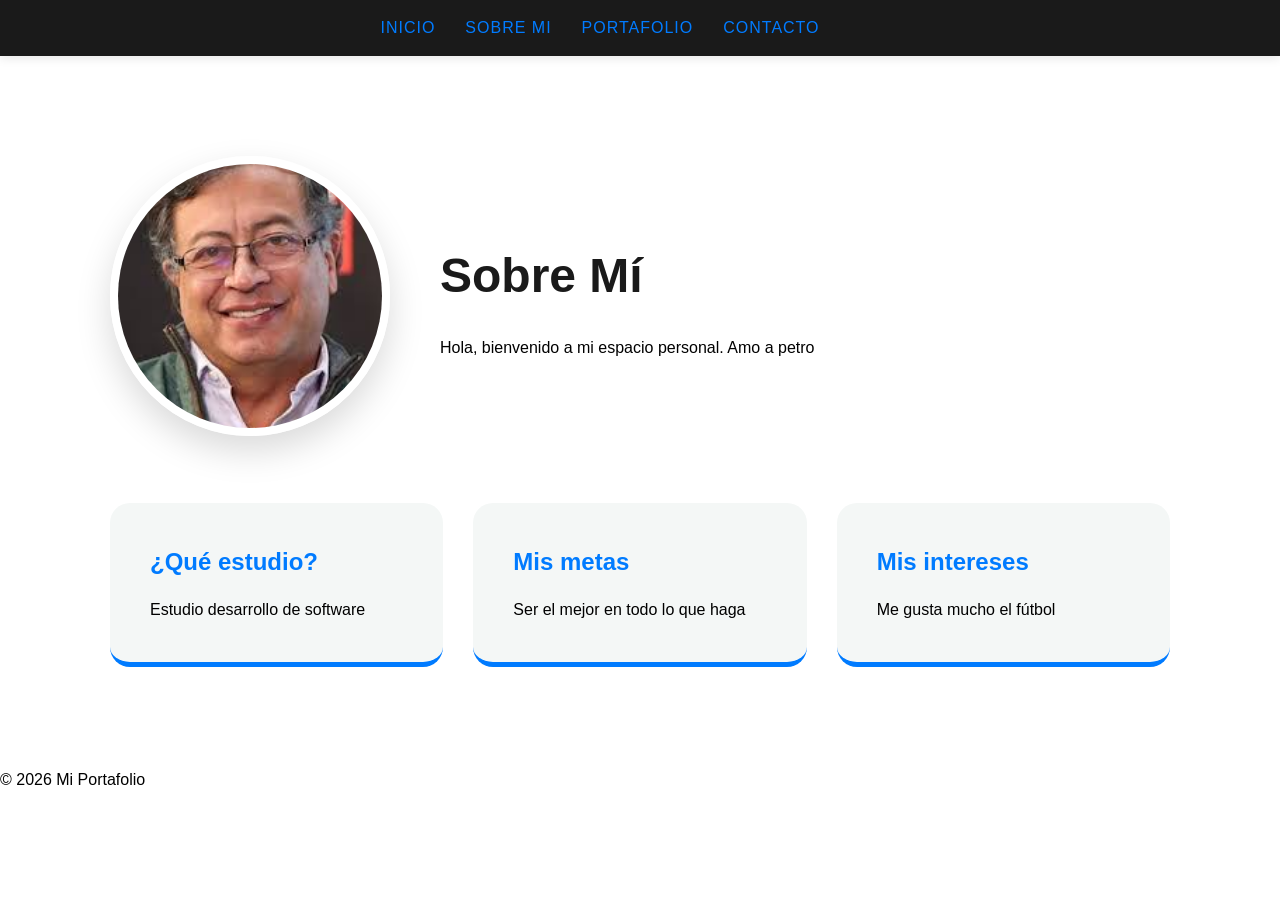
<file: sobremi.html>
<!DOCTYPE html>
<html lang="en">
<head>
    <meta charset="UTF-8">
    <meta name="viewport" content="width=device-width, initial-scale=1.0">
    <link rel="stylesheet" href="style.css">
    <title>Document</title>
</head>
<body>
    <header>
        <nav>
            <ul>
                <li><a href="index.html">inicio</a></li>
                <li><a href="sobremi.html">sobre mi</a></li>
                <li><a href="portafolio.html">portafolio</a></li>
                <li><a href="contacto.html">contacto</a></li>
            </ul>
        </nav>
    </header>

   <main>
    <section class="about-container">
        
        <div class="about-header">
            <div class="profile-image">
                <img src="/Assets/img/images/foto.jpg" alt="Mi foto de perfil">
            </div>

            <div class="profile-text">
                <h1>Sobre Mí</h1>
                <p>Hola, bienvenido a mi espacio personal. Amo a petro</p>
            </div>
        </div> <div class="about-detail">
            <div class="detail-card">
                <h2>¿Qué estudio?</h2>
                <p>Estudio desarrollo de software</p>
            </div>

            <div class="detail-card">
                <h2>Mis metas</h2>
                <p>Ser el mejor en todo lo que haga</p>
            </div>

            <div class="detail-card">
                <h2>Mis intereses</h2>
                <p>Me gusta mucho el fútbol</p>
            </div>
        </div> 
    </section>
    </main>

<footer>
    <p>&copy; 2026 Mi Portafolio</p>
</footer>
</body>
</html>
</file>
<file: style.css>
/*configuracion de variables*/

:root{
    --color-primario:#1a1a1a;
    --color-secundario:#ffffff;
    --color-acento:#007bff;
    --color-texto:#000000;
    --color-fondo-suave:#f4f7f6;
    --transicion:all 0,3 ease;

}

*{
    margin: 0;
    padding: 0;
    box-sizing: border-box;
}

body{
    font-family: 'Segoe UI', Tahoma, Geneva, Verdana, sans-serif;
    line-height: 1.6;
    color: var(--color-texto);
    display: flex;
    flex-direction: column;
    min-height: 100vh;
    background-color: var(--color-secundario);
}

header{
    background: var(--color-primario);
    box-shadow: 0 2px 10px rgba(0, 0, 0, 0.1);
    position: sticky;
    top: 0;
    z-index: 1000;
}

nav{
    max-width: 1200px;
    margin: 0auto;
    padding: 15px 20px;
}

nav ul{
    display: flex;
    list-style: none;
    justify-content: center;
    gap: 30px;
}

nav ul li a{
    color: var(--color-secundario);
    text-decoration: none;
    font-size: 1rem;
    font-weight: 500;
    text-transform: uppercase;
    letter-spacing: 1px;
    transition: var(--trasicion);
}

nav ul li a{
    color: var(--color-acento);
}

/* SECTION HERO INICIO */
.hero {
    position: relative;
    height: 90vh;
    overflow: hidden;
    display: flex;
    align-items: center;
    justify-content: center;
}

.hero video {
    position: absolute;
    top: 0;
    left: 0;
    width: 100%;
    height: 100%;
    object-fit: cover;
    filter: brightness(0.5);
}

.hero-content {
    position: relative;
    z-index: 1;
    color: var(--color-secundario);
    text-align: center;
    padding: 0 20px;
}

.hero-content h1 {
    font-size: 3.5rem;
    margin-bottom: 1rem;
    text-shadow: 2px 2px 10px rgba(0, 0, 0, 0.5);
}

.btn {
    display: inline-block;
    margin-top: 20px;
    padding: 12px 30px;
    background: var(--color-acento);
    text-decoration: none;
    border-radius: 5px;
    font-weight: bold;
    transition: var(--transicion);
}
/*seccion de la informacion*/
.info {
    padding: 80px 20px;
    max-width: 800px;
    margin: 0 auto;
    text-align: center;
}

.info h2 { 
    font-size: 2.5rem;
    margin-bottom: 20px;
    color: var(--color-primario);
}

/*PAGINA SOBRE MI */

.about-container {
    max-width: 1100px;
    margin: 60px auto;
    padding: 40px 20px;
    animation: fadeIn 0.8s ease-out;
}

.about-header{
    display: flex;
    align-items: center;
    gap: 50px;
    margin-bottom: 60px;
    flex-wrap: wrap;
    justify-content: center;
}

.profile-image img {
    width: 280px;
    height: 280px;
    border-radius: 50%;
    object-fit: cover;
    box-shadow: 0 15px 35px rgba(0, 0, 0, 0.15);
    border: 8px solid white;
}

.profile-text {
    flex: 1;
    min-width: 300px;

}

.profile-text h1 {
    font-size: 3rem;
    color: var(--color-primario);
    margin-bottom: 20px;

}

.about-detail {
    display: grid;
    grid-template-columns: repeat(auto-fit, minmax(300px,1fr));
    gap: 30px;
}

.detail-card {
    background: var(--color-fondo-suave);
    padding: 40px;
    border-radius: 20px;
    transition: var(--transicion);
    border-bottom: 5px solid var(--color-acento);
}

.detail-card:hover{
    transform: translateY(-10px);
    box-shadow: 0 10px 30px rgba(0,0,0,0.1);
}

.detail-card h2 {
    color: var(--color-acento);
    margin-bottom: 15px;
}
</file>
